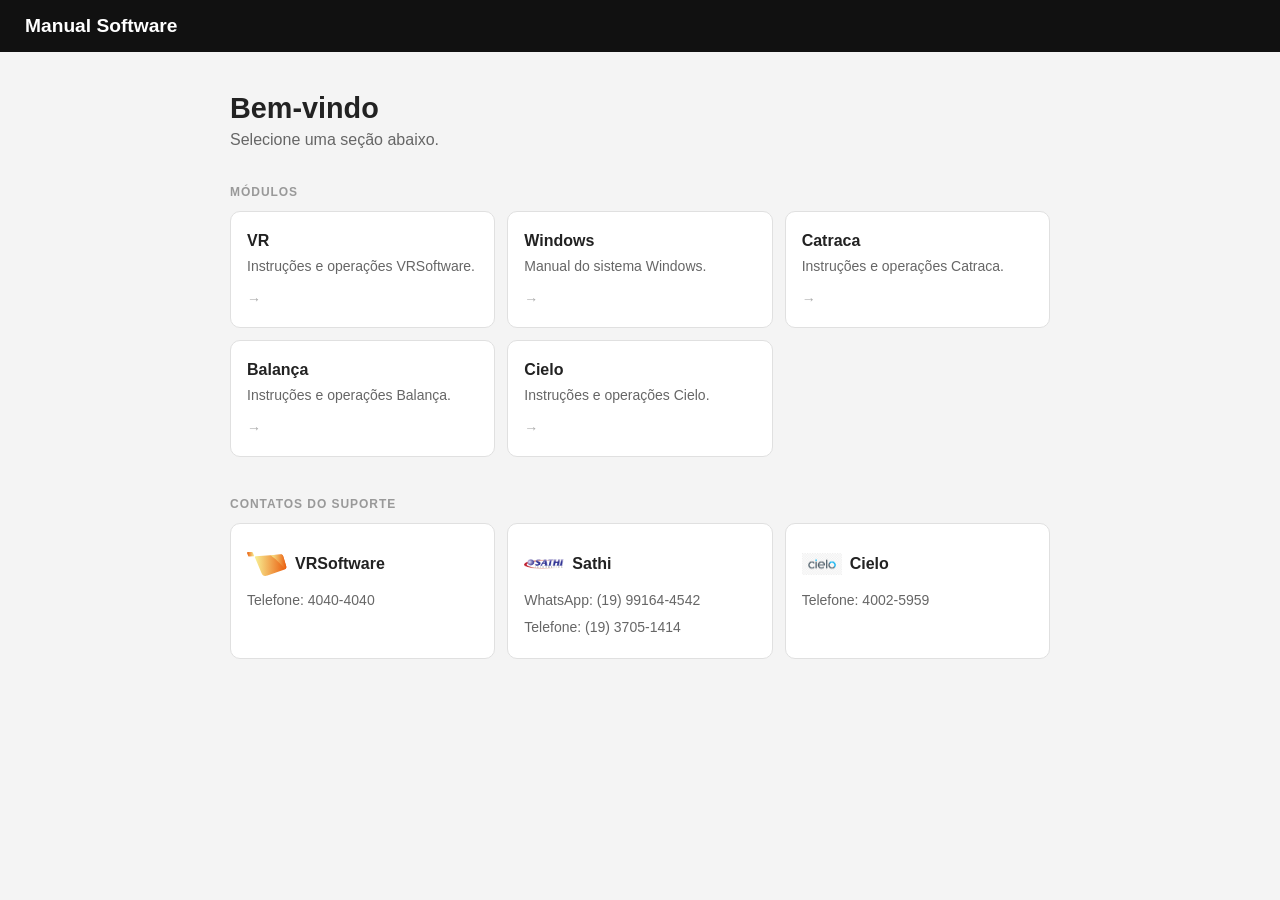
<file: index.html>
<!DOCTYPE html>
<html lang="pt-br">
	<head>
		<meta charset="UTF-8">
		<meta name="viewport" content="width=device-width, initial-scale=1.0">
		<title>Manual Padaria</title>
		<link rel="stylesheet" href="css/index.css">
	</head>
	<body>
		<header class="navbar">
			<div class="logo">Manual Software</div>
		</header>
		<main class="content">
			<h1>Bem-vindo</h1>
			<p class="subtitle">Selecione uma seção abaixo.</p>

			<section class="modules">
				<h2>Módulos</h2>
				<div class="cards">
					<a href="./software/vr/vr.html" class="card">
						<span class="card-title">VR</span>
						<p class="card-desc">Instruções e operações VRSoftware.</p>
						<span class="card-arrow">→</span>
					</a>
					<a href="./software/win/win.html" class="card">
						<span class="card-title">Windows</span>
						<p class="card-desc">Manual do sistema Windows.</p>
						<span class="card-arrow">→</span>
					</a>
					<a href="./software/catraca/catraca.html" class="card">
						<span class="card-title">Catraca</span>
						<p class="card-desc">Instruções e operações Catraca.</p>
						<span class="card-arrow">→</span>
					</a>
					<a href="./software/balanca/balanca.html" class="card">
						<span class="card-title">Balança</span>
						<p class="card-desc">Instruções e operações Balança.</p>
						<span class="card-arrow">→</span>
					</a>
					<a href="./software/cielo/cielo.html" class="card">
						<span class="card-title">Cielo</span>
						<p class="card-desc">Instruções e operações Cielo.</p>
						<span class="card-arrow">→</span>
					</a>
				</div>
			</section>
			<section class="modules">
				<h2>Contatos do suporte</h2>
				<div class="cards">
					<div class="card">
						<div class="card-title">
							<img class="card-icon" src="assets/img/logos/logo-vr.svg" alt="VRSoftware logo">
							<span>VRSoftware</span>
						</div>
						<div class="card-desc">Telefone: 4040-4040</div>
					</div>
					<div class="card">
						<div class="card-title">
							<img class="card-icon" src="assets/img/logos/logo-sathi.png" alt="Sathi logo">
							<span>Sathi</span>
						</div>
						<div class="card-desc">WhatsApp: (19) 99164-4542</div>
						<div class="card-desc">Telefone: (19) 3705-1414</div>
					</div>
					<div class="card">
						<div class="card-title">
							<img class="card-icon" src="assets/img/logos/logo-cielo.png" alt="Cielo logo">
							<span>Cielo</span>
						</div>
						<div class="card-desc">Telefone: 4002-5959</div>
					</div>
				</div>
			</section>
		</main>

		<script src="js/recent.js"></script>
	</body>
</html>
</file>
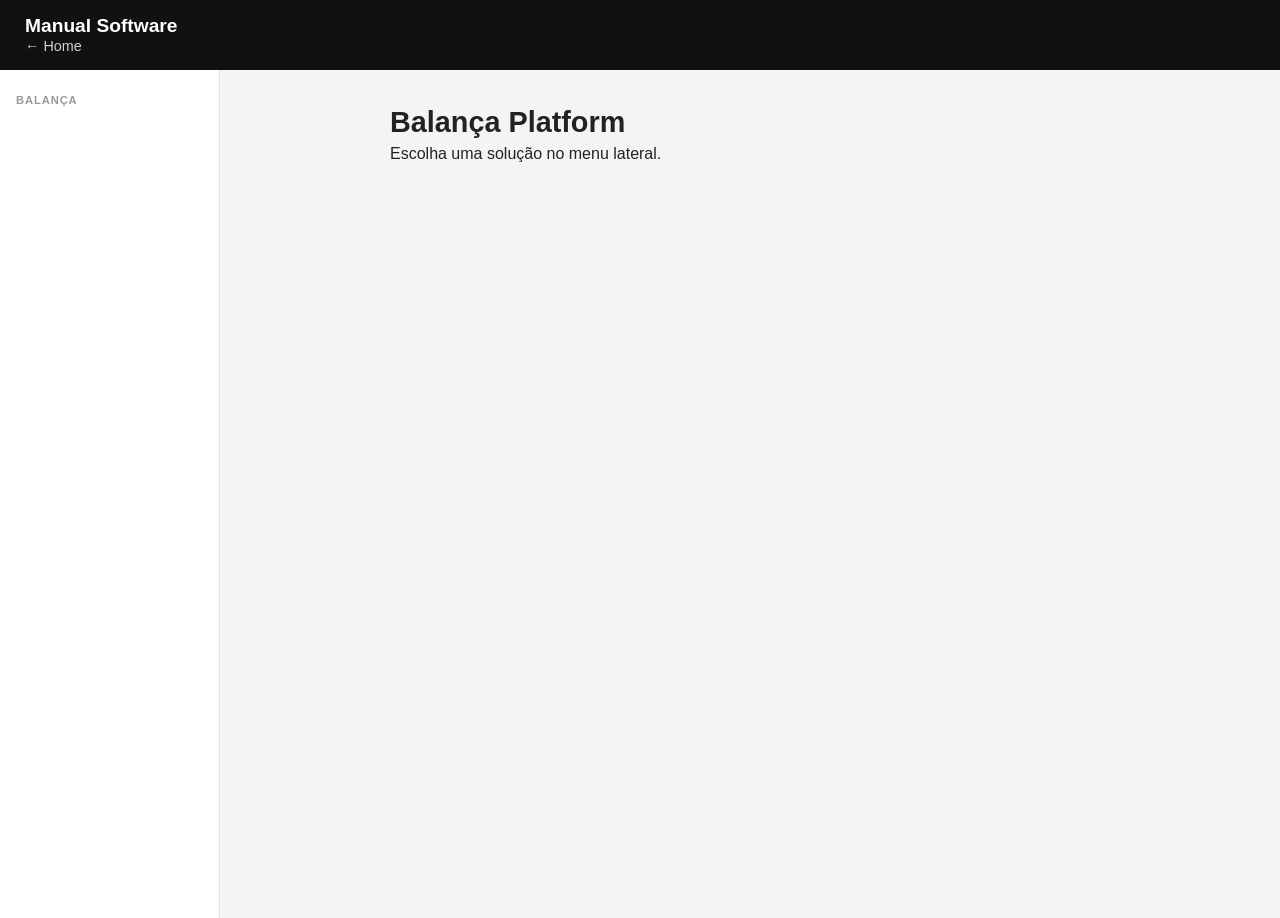
<file: software/balanca/balanca.html>
<!DOCTYPE html>
<html lang="pt-BR">
	<head>
		<meta charset="UTF-8">
		<meta name="viewport" content="width=device-width, initial-scale=1.0">
		<title>Balança — Manual Padaria</title>
		<link rel="stylesheet" href="../../css/index.css">
		<link rel="stylesheet" href="../../css/tree.css">
	</head>
	<body>
		<header class="navbar">
			<div class="logo">Manual Software</div>
			<nav>
				<a href="../../index.html">← Home</a>
			</nav>
		</header>
		<div class="layout">
			<aside class="sidebar">
				<p class="sidebar-label">Balança</p>
			</aside>
			<main class="content">
				<h1>Balança Platform</h1>
				<p>Escolha uma solução no menu lateral.</p>
			</main>
		</div>
	</body>
</html>
</file>
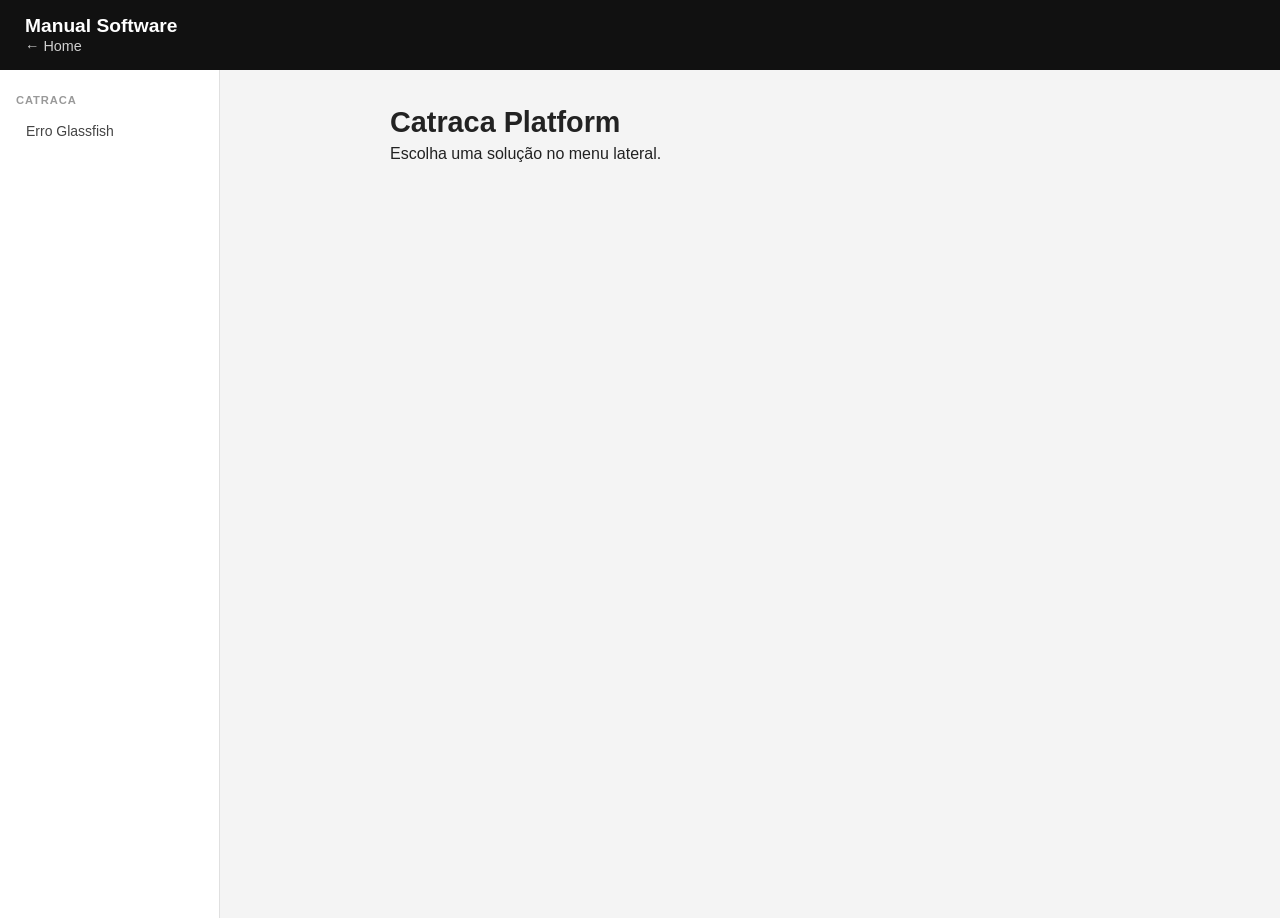
<file: software/catraca/catraca.html>
<!DOCTYPE html>
<html lang="pt-BR">
	<head>
		<meta charset="UTF-8">
		<meta name="viewport" content="width=device-width, initial-scale=1.0">
		<title>Catraca — Manual Padaria</title>
		<link rel="stylesheet" href="../../css/index.css">
		<link rel="stylesheet" href="../../css/tree.css">
	</head>
	<body>
		<header class="navbar">
			<div class="logo">Manual Software</div>
			<nav>
				<a href="../../index.html">← Home</a>
			</nav>
		</header>
		<div class="layout">
			<aside class="sidebar">
				<p class="sidebar-label">Catraca</p>
				<ul>
					<li><a href="solutions/glassfish_celular.html">Erro Glassfish</a></li>
				</ul>
			</aside>
			<main class="content">
				<h1>Catraca Platform</h1>
				<p>Escolha uma solução no menu lateral.</p>
			</main>
		</div>
	</body>
</html>
</file>
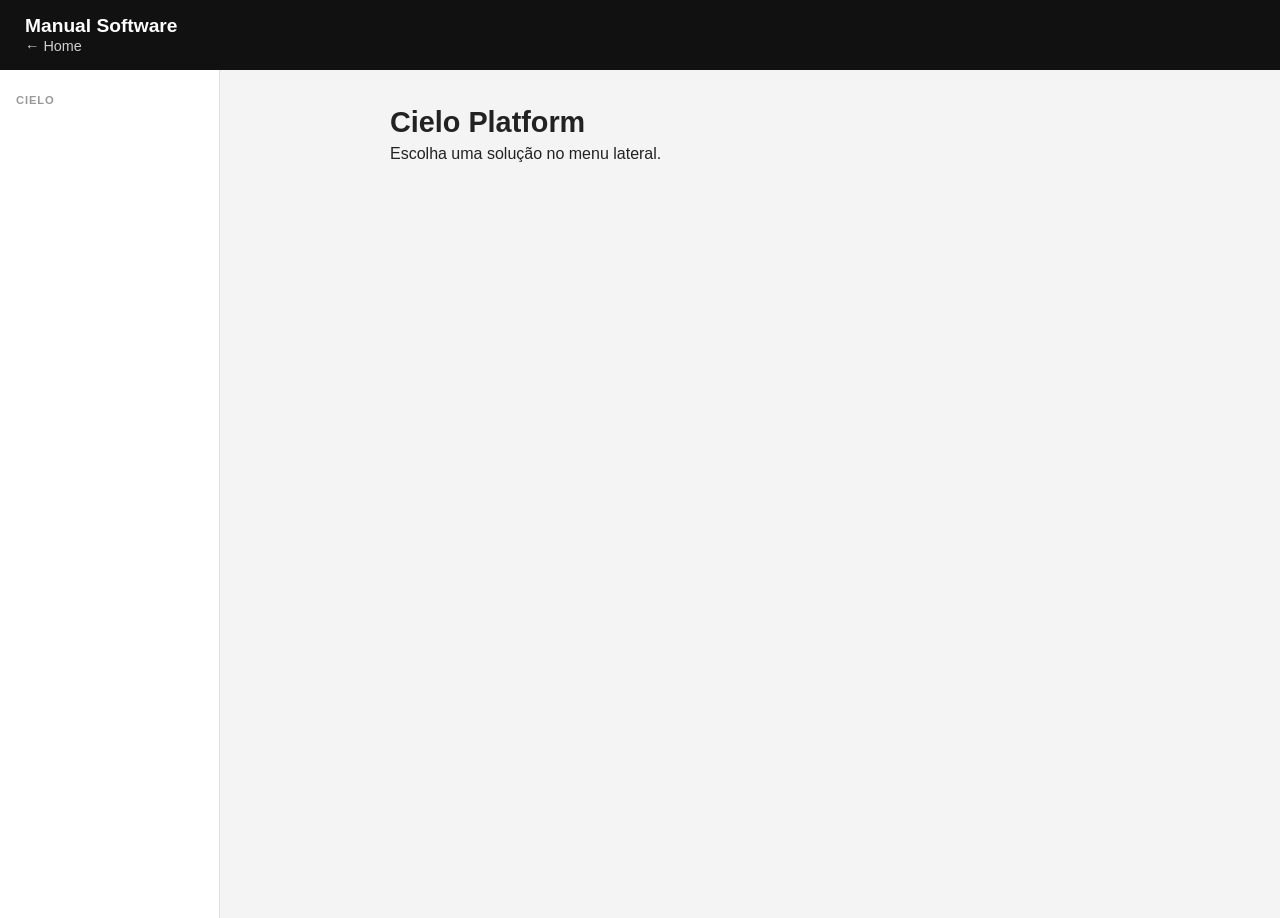
<file: software/cielo/cielo.html>
<!DOCTYPE html>
<html lang="pt-BR">
	<head>
		<meta charset="UTF-8">
		<meta name="viewport" content="width=device-width, initial-scale=1.0">
		<title>Cielo — Manual Padaria</title>
		<link rel="stylesheet" href="../../css/index.css">
		<link rel="stylesheet" href="../../css/tree.css">
	</head>
	<body>
		<header class="navbar">
			<div class="logo">Manual Software</div>
			<nav>
				<a href="../../index.html">← Home</a>
			</nav>
		</header>
		<div class="layout">
			<aside class="sidebar">
				<p class="sidebar-label">Cielo</p>
			</aside>
			<main class="content">
				<h1>Cielo Platform</h1>
				<p>Escolha uma solução no menu lateral.</p>
			</main>
		</div>
	</body>
</html>
</file>
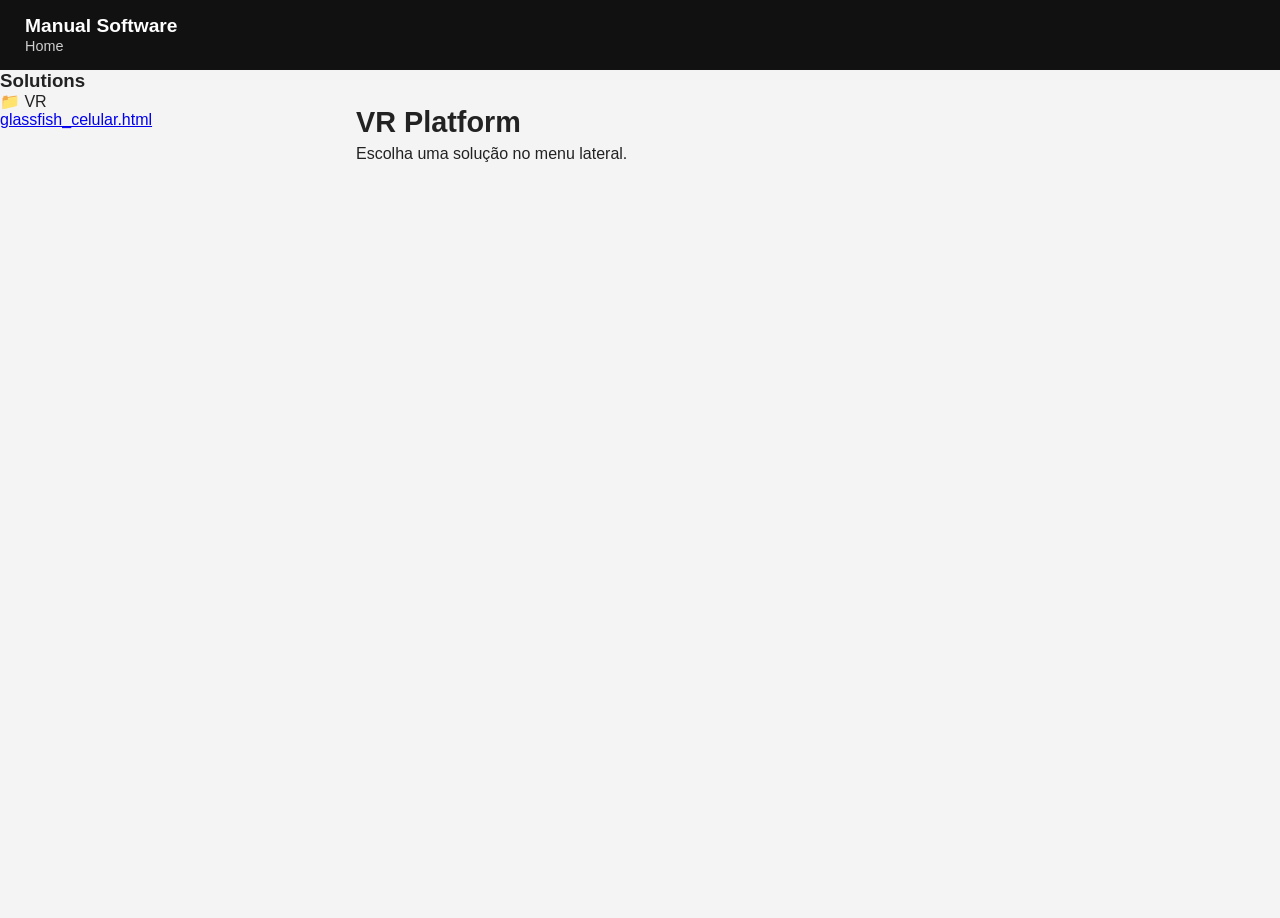
<file: software/vr/vr.html>
<!DOCTYPE html>
<html lang="pt-BR">
	<head>
		<meta charset="UTF-8">
		<meta name="viewport" content="width=device-width, initial-scale=1.0">
		<title>VR Solutions</title>
		<link rel="stylesheet" href="../../css/index.css">
		<link rel="stylesheet" href="../../css/tree.css">
	</head>
	<body>
		<header class="navbar">
			<div class="logo">Manual Software</div>
			<nav>
				<a href="../../index.html">Home</a>
			</nav>
		</header>
		<div class="layout">
			<aside class="tree">
				<h3>Solutions</h3>
				<ul>
					<li>
						<span>📁 VR</span>
						<ul>
							<li>
								<a href="solutions/glassfish_celular.html">
									glassfish_celular.html
								</a>
							</li>
						</ul>
					</li>
				</ul>
			</aside>
			<!-- CONTEÚDO -->
			<main class="content">
				<h1>VR Platform</h1>
				<p>
					Escolha uma solução no menu lateral.
				</p>
			</main>
		</div>
	</body>
</html>
</file>
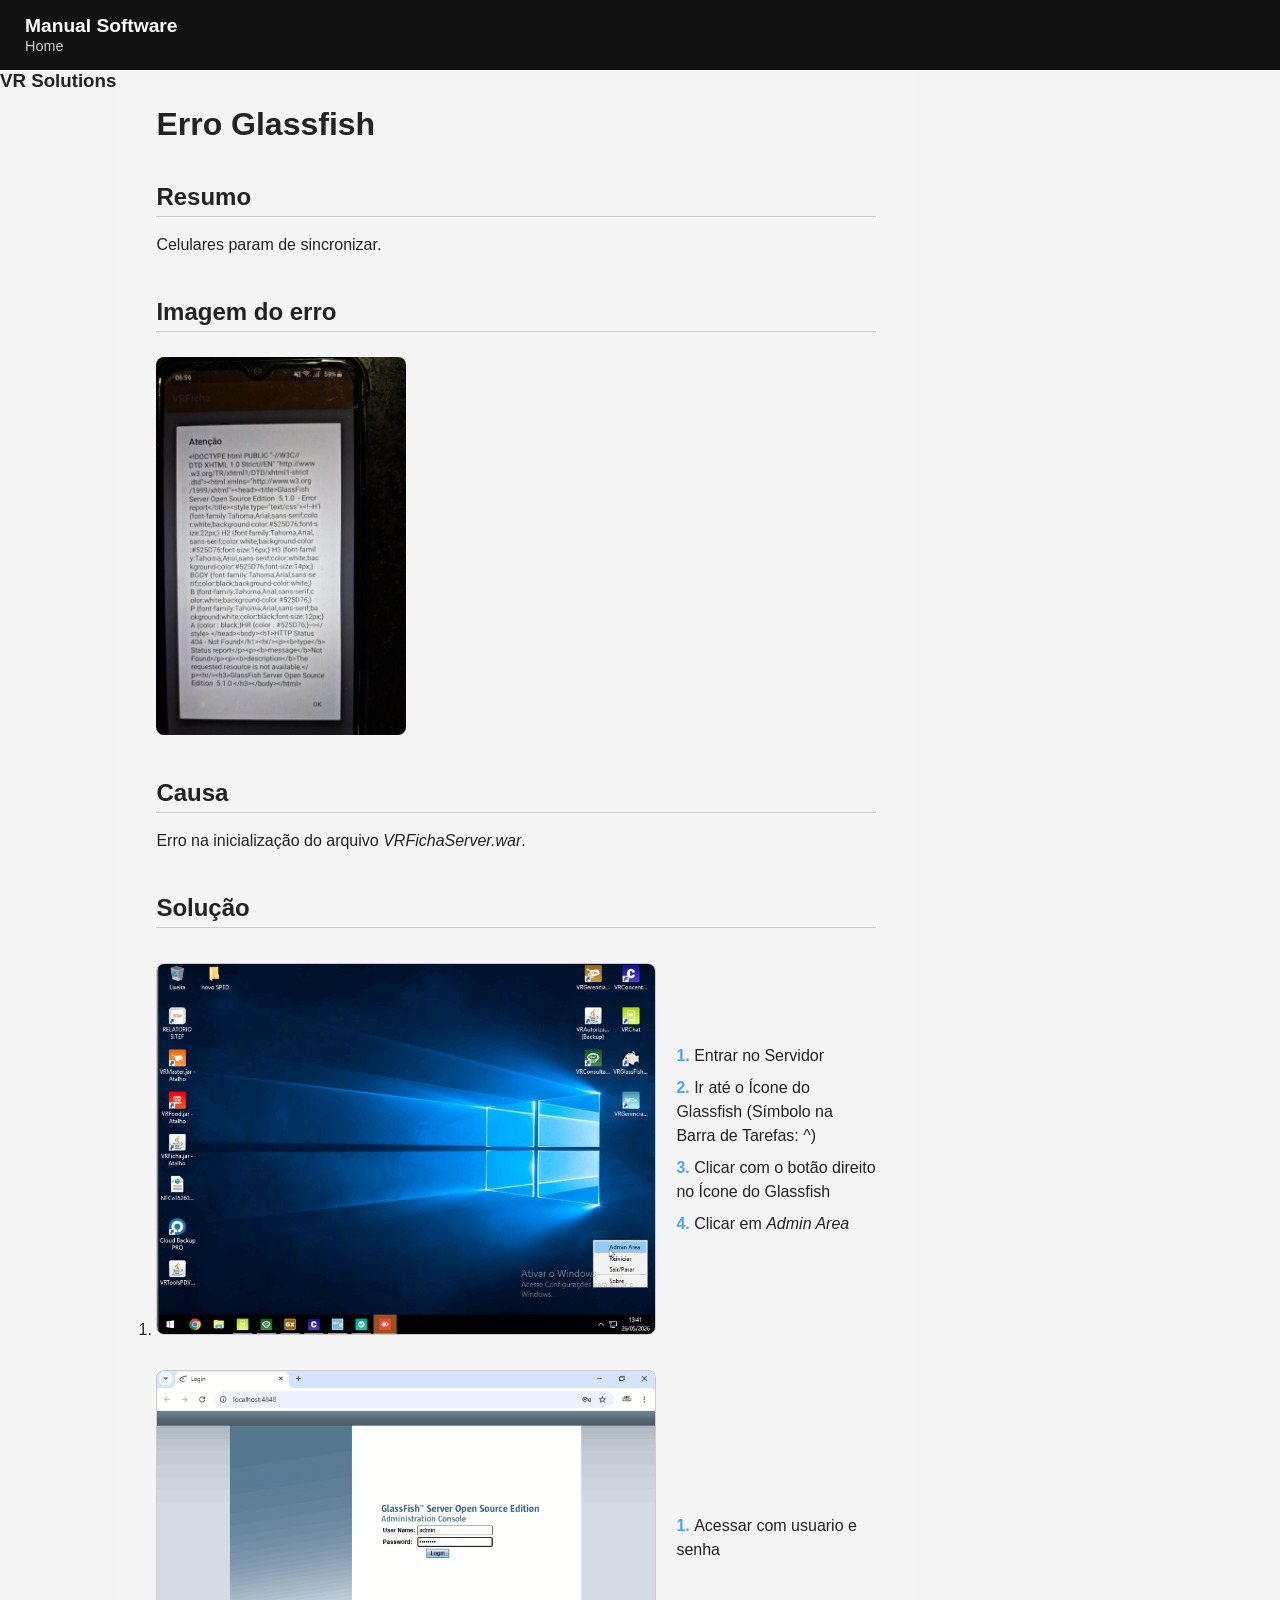
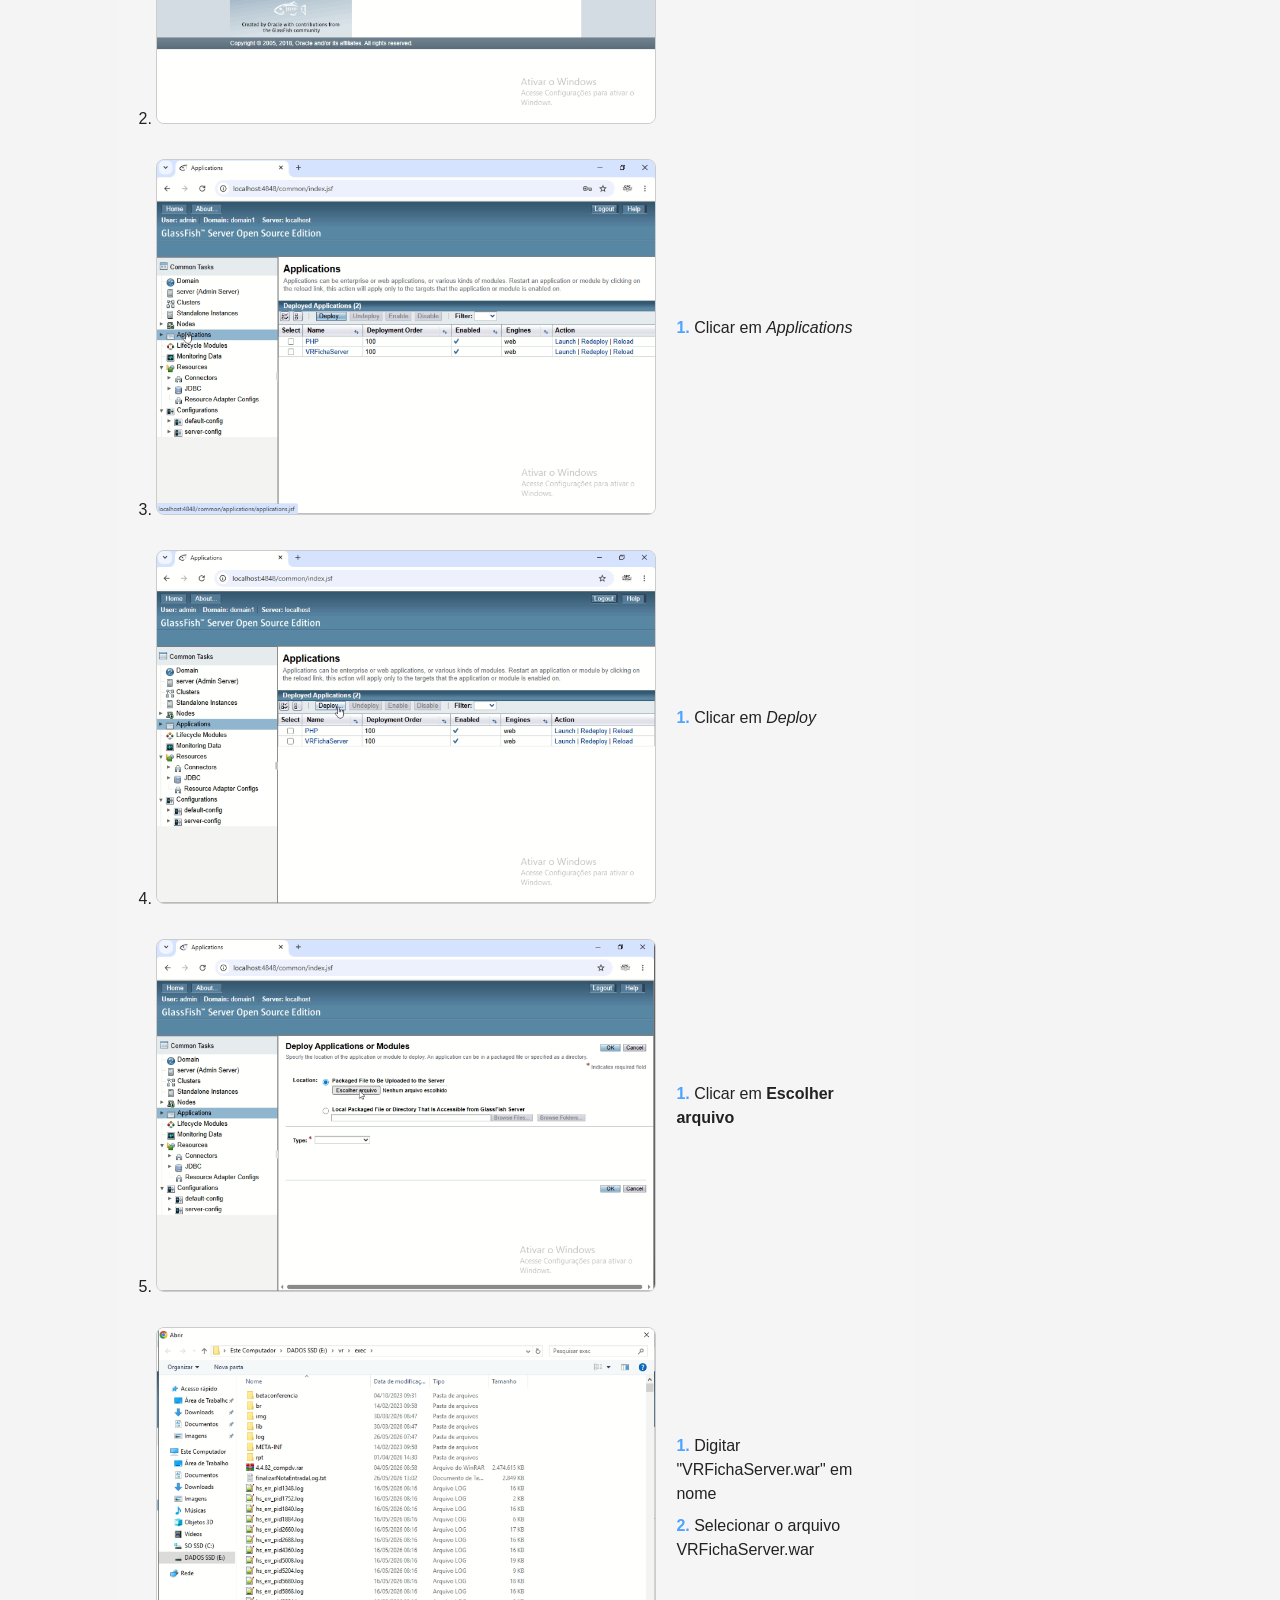
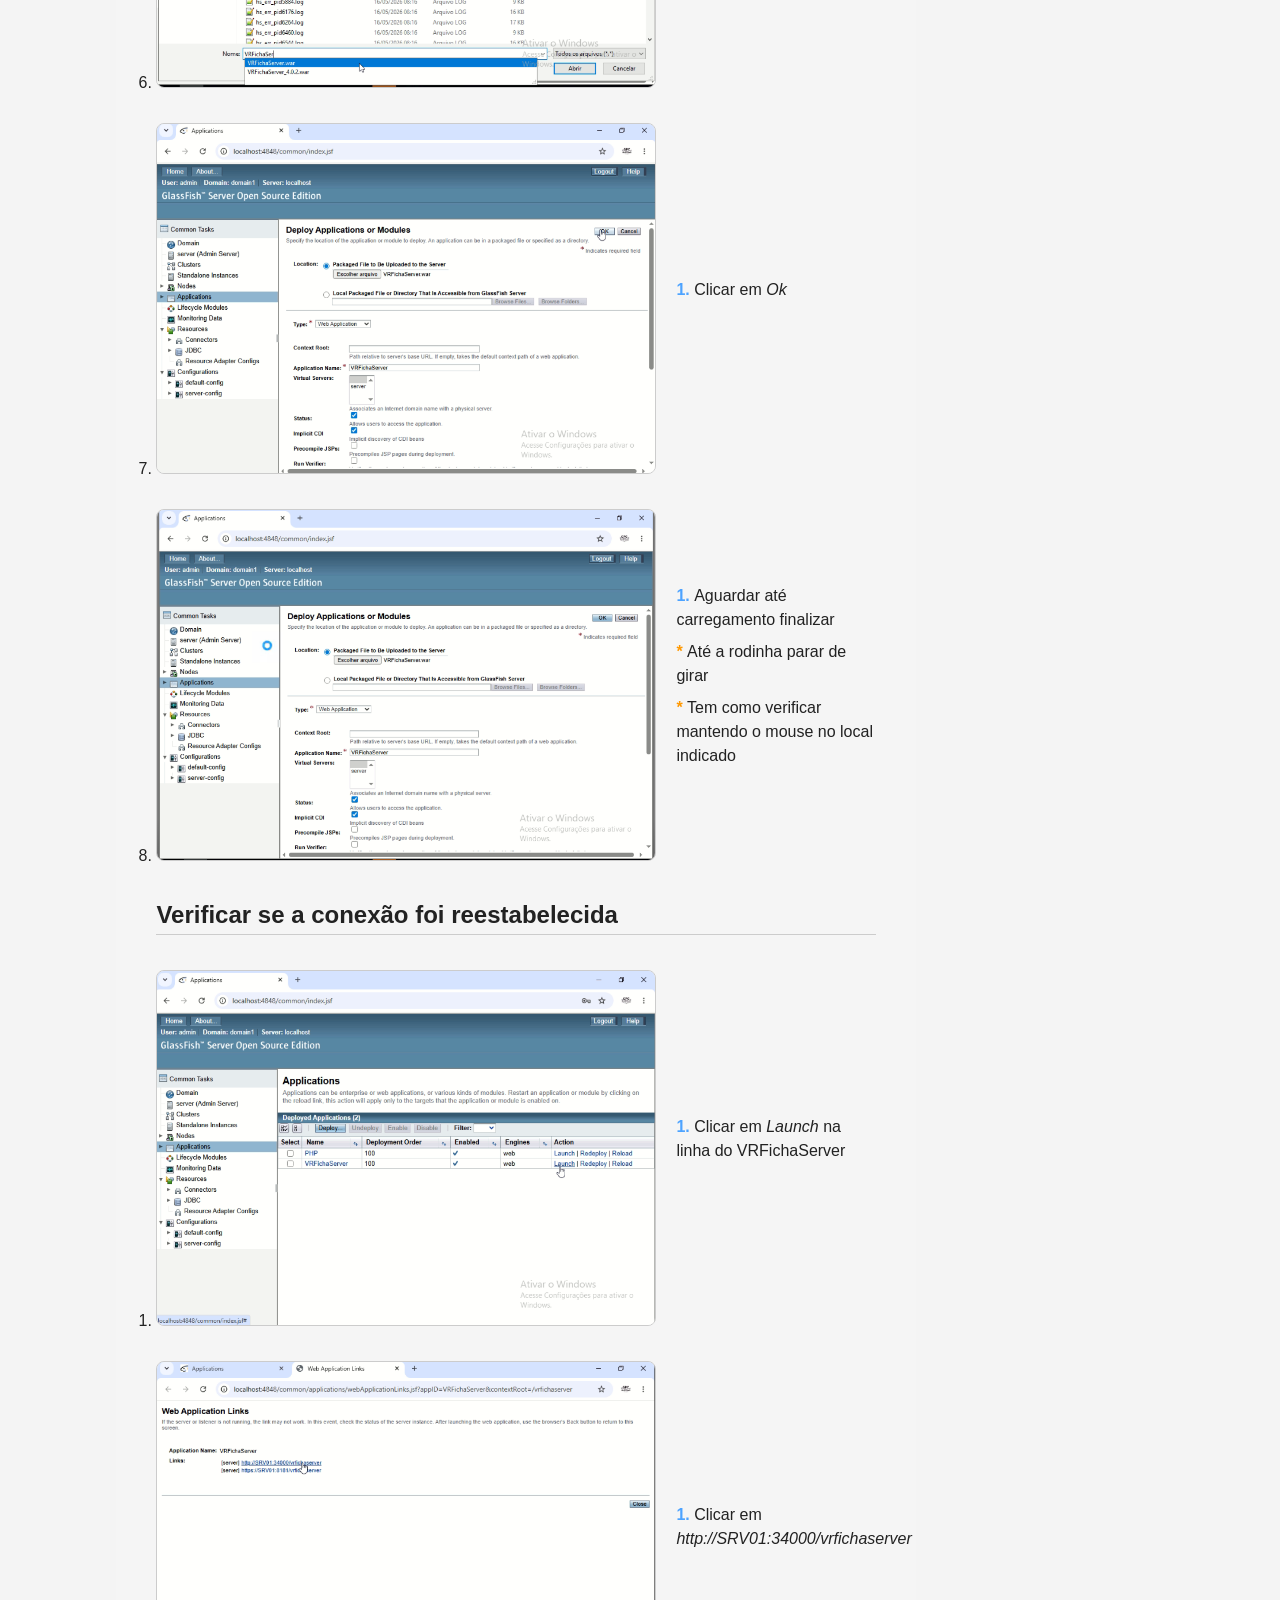
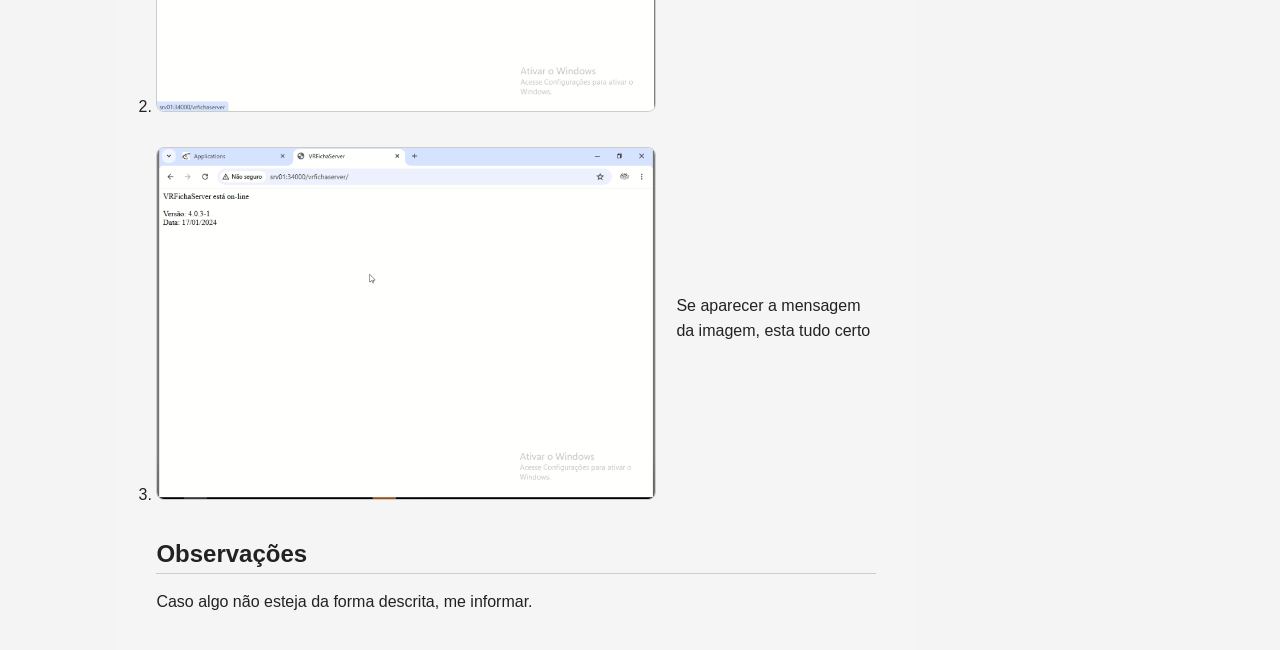
<file: software/vr/solutions/glassfish_celular.html>
<!DOCTYPE html>
<html lang="pt-BR">
	<head>
		<meta charset="UTF-8">
		<meta name="viewport" content="width=device-width, initial-scale=1.0">
		<title>Erro Glassfish</title>
		<link rel="stylesheet" href="../../../css/index.css">
		<link rel="stylesheet" href="../../../css/docs.css">
		<link rel="stylesheet" href="../../../css/tree.css">
	</head>
	<body>
		<header class="navbar">
			<div class="logo">Manual Software</div>
			<nav>
				<a href="../../../index.html">Home</a>
			</nav>
		</header>
		<div class="layout">
			<aside class="tree">
				<h3>VR Solutions</h3>
			</aside>
			<main class="doc">
				<h1>Erro Glassfish</h1>
				<section class="summary">
					<h2>Resumo</h2>
					<p>
						Celulares param de sincronizar.
					</p>
				</section>
				<section>
					<h2>Imagem do erro</h2>
					<img src="../../../assets/img/vr/solutions/glassfish_erro/erro1.jpg"
					     alt="Erro Glassfish"
					>
				</section>
				<section>
					<h2>Causa</h2>
					<p>
						Erro na inicialização do arquivo <i>VRFichaServer.war</i>.
					</p>
				</section>
				<section>
					<h2>Solução</h2>
					<ol class="steps">
						<li>
							<div class="step">
								<img src="../../../assets/img/vr/solutions/glassfish_erro/s1.png" alt="Passo 1">
								<ol>
									<li>Entrar no Servidor</li>
									<li>Ir até o Ícone do Glassfish (Símbolo na Barra de Tarefas: ^)</li>
									<li>Clicar com o botão direito no Ícone do Glassfish</li>
									<li>Clicar em <i>Admin Area</i></li>
								</ol>
							</div>
						</li>
						<li>
							<div class="step">
								<img src="../../../assets/img/vr/solutions/glassfish_erro/s2.png" alt="Passo 1">
								<ol>
									<li>Acessar com usuario e senha</li>
								</ol>
							</div>
						</li>
						<li>
							<div class="step">
								<img src="../../../assets/img/vr/solutions/glassfish_erro/s3.png" alt="Passo 1">
								<ol>
									<li>Clicar em <i>Applications</i></li>
								</ol>
							</div>
						</li>
						<li>
							<div class="step">
								<img src="../../../assets/img/vr/solutions/glassfish_erro/s4.png" alt="Passo 1">
								<ol>
									<li>Clicar em <i>Deploy</i></li>
								</ol>
							</div>
						</li>
						<li>
							<div class="step">
								<img src="../../../assets/img/vr/solutions/glassfish_erro/s5.png" alt="Passo 1">
								<ol>
									<li>Clicar em <b>Escolher arquivo</b></li>
								</ol>
							</div>
						</li>
						<li>
							<div class="step">
								<img src="../../../assets/img/vr/solutions/glassfish_erro/s6.png" alt="Passo 1">
								<ol>
									<li>Digitar "VRFichaServer.war" em nome</li>
									<li>Selecionar o arquivo VRFichaServer.war</li>
								</ol>
							</div>
						</li>
						<li>
							<div class="step">
								<img src="../../../assets/img/vr/solutions/glassfish_erro/s7.png" alt="Passo 1">
								<ol>
									<li>Clicar em <i>Ok</i></li>
								</ol>
							</div>
						</li>
						<li>
							<div class="step">
								<img src="../../../assets/img/vr/solutions/glassfish_erro/s8.png" alt="Passo 1">
								<ol>
									<li>Aguardar até carregamento finalizar</li>
									<li class="note">
										Até a rodinha parar de girar
									</li>
									<li class="note">
										Tem como verificar mantendo o mouse no local indicado
									</li>
								</ol>
							</div>
						</li>
					</ol>
					<h2>
						Verificar se a conexão foi reestabelecida
					</h2>
					<ol>
						<li>
							<div class="step">
								<img src="../../../assets/img/vr/solutions/glassfish_erro/s9.png" alt="Passo 1">
								<ol>
									<li>Clicar em <i>Launch</i>
										na linha do VRFichaServer</li>
								</ol>
							</div>
						</li>
						<li>
							<div class="step">
								<img src="../../../assets/img/vr/solutions/glassfish_erro/s10.png" alt="Passo 1">
								<ol>
									<li>Clicar em <i>http://SRV01:34000/vrfichaserver</i></li>
								</ol>
							</div>
						</li>
						<li>
							<div class="step">
								<img src="../../../assets/img/vr/solutions/glassfish_erro/s11.png" alt="Passo 1">
								<span>Se aparecer a mensagem da imagem, esta tudo certo</span>
							</div>
						</li>
					</ol>
				</section>
				<section>
					<h2>Observações</h2>
					<p>
						Caso algo não esteja da forma descrita, me informar.
					</p>
				</section>
			</main>
		</div>
	</body>
</html>
</file>
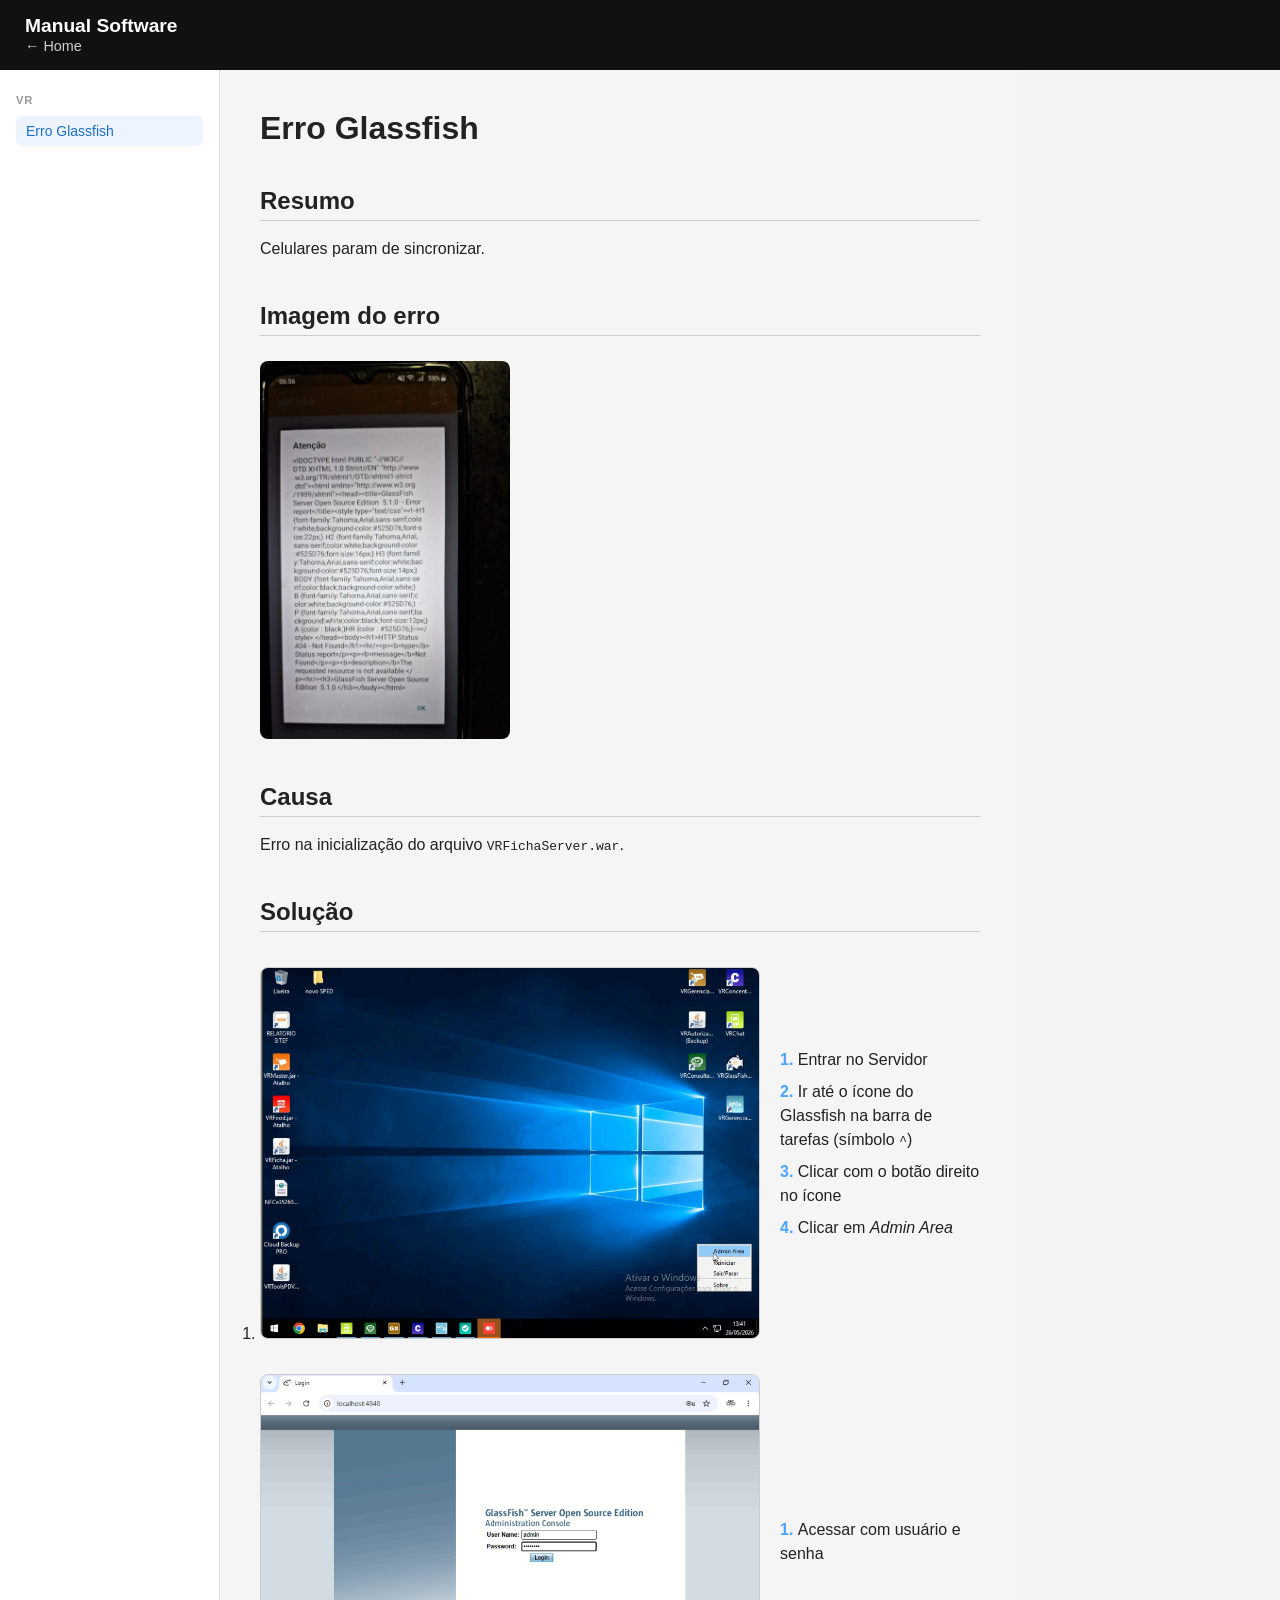
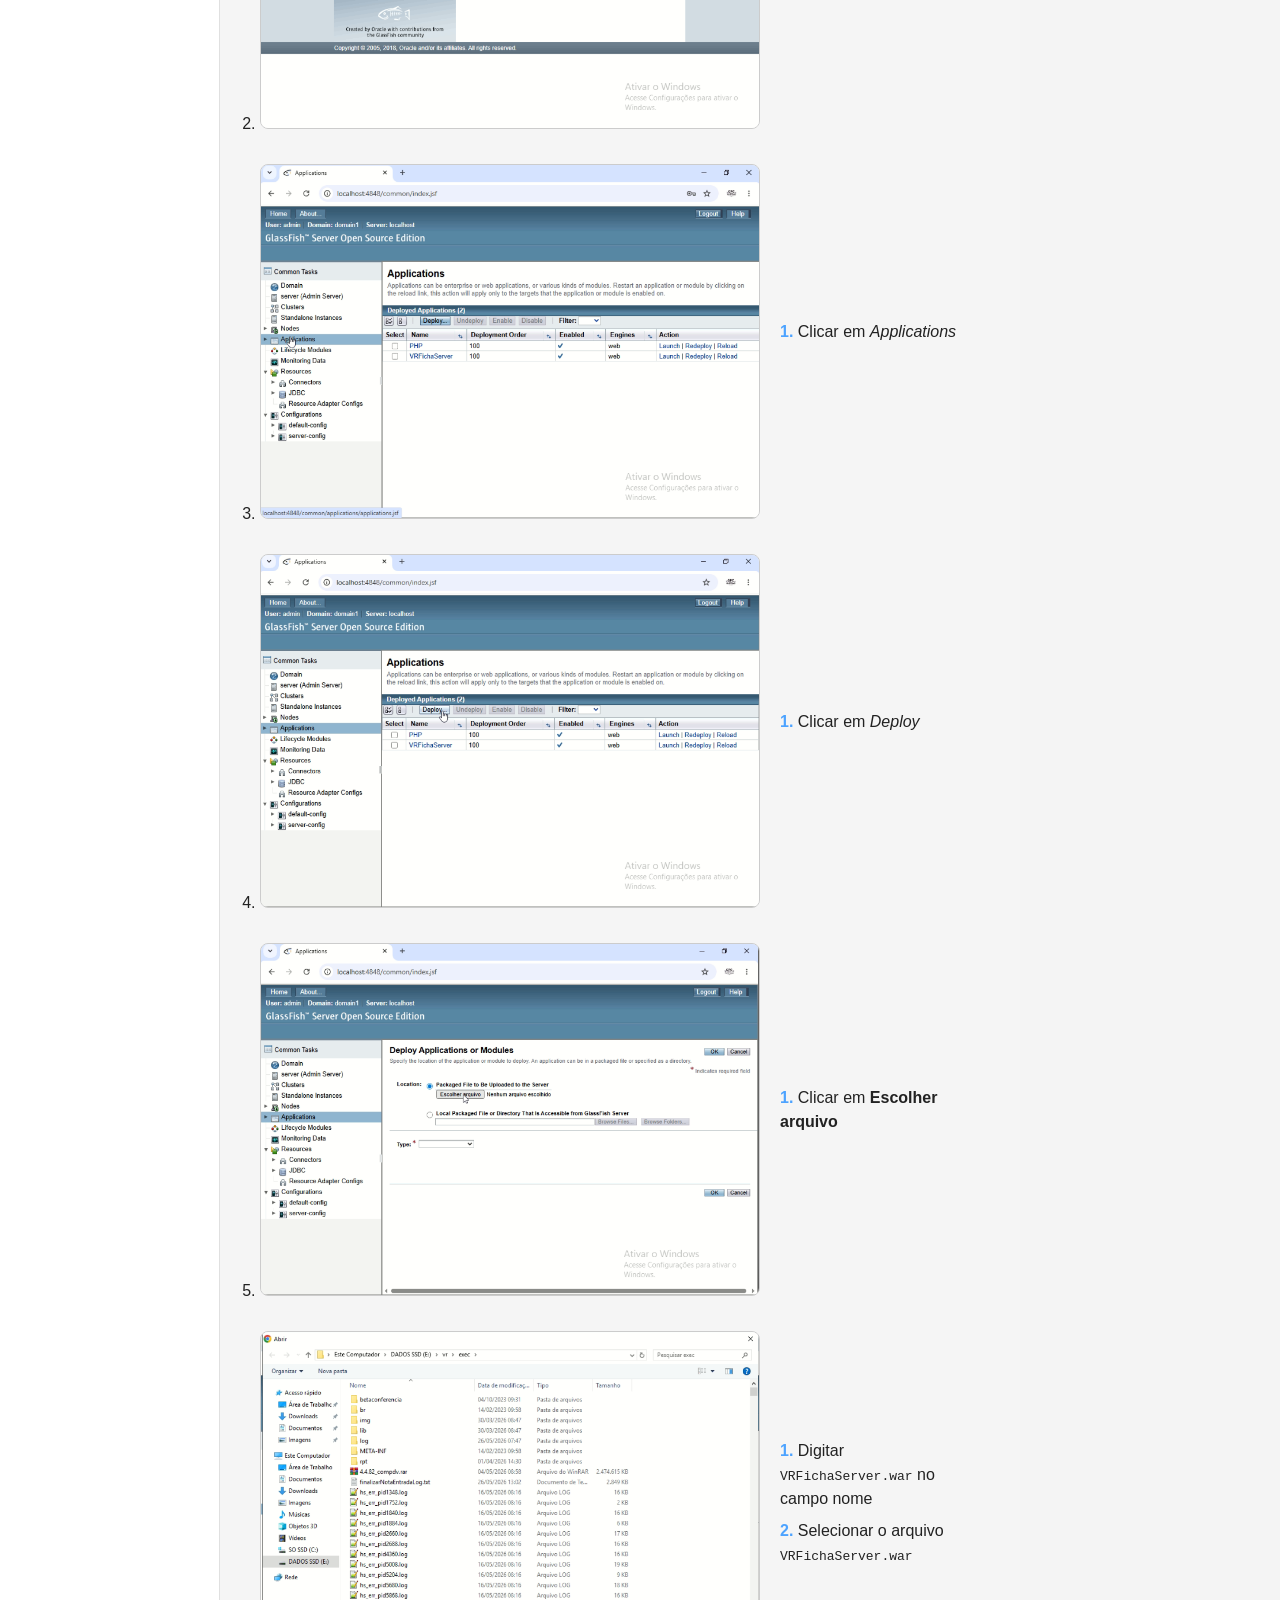
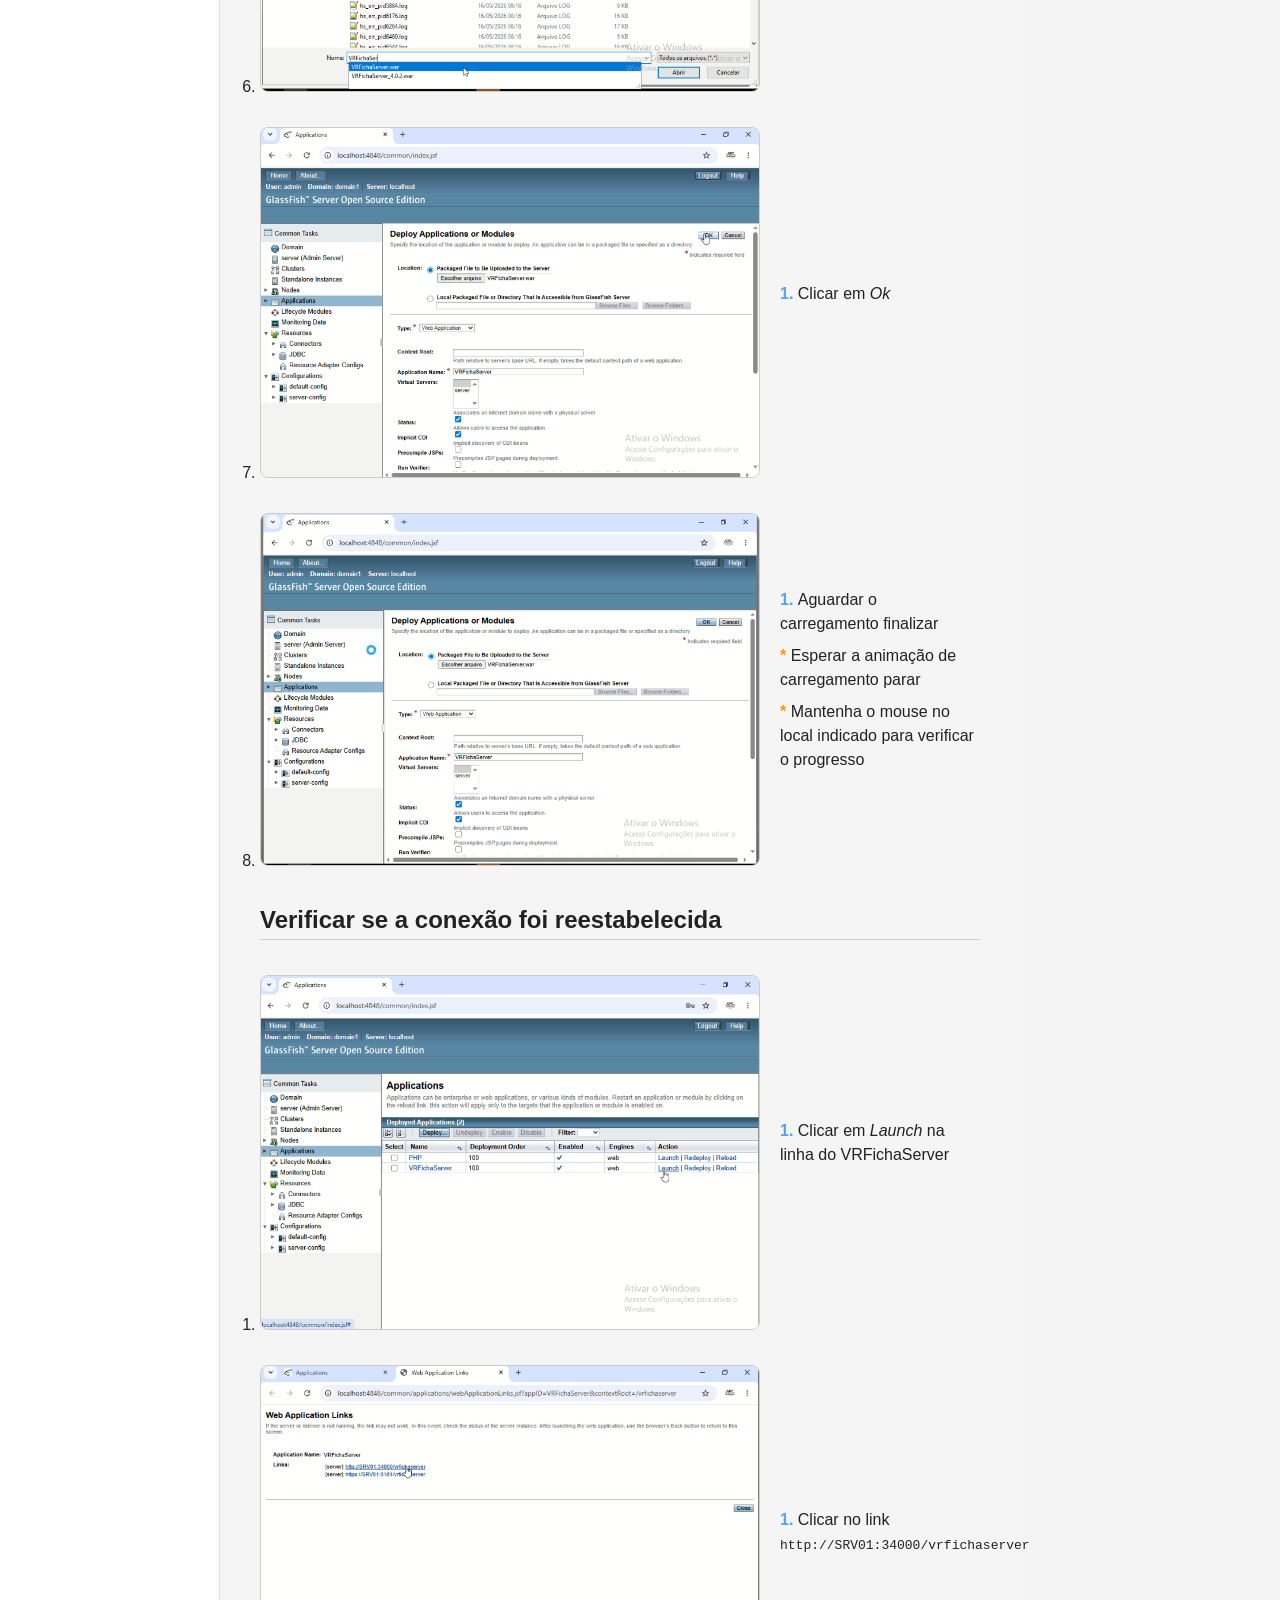
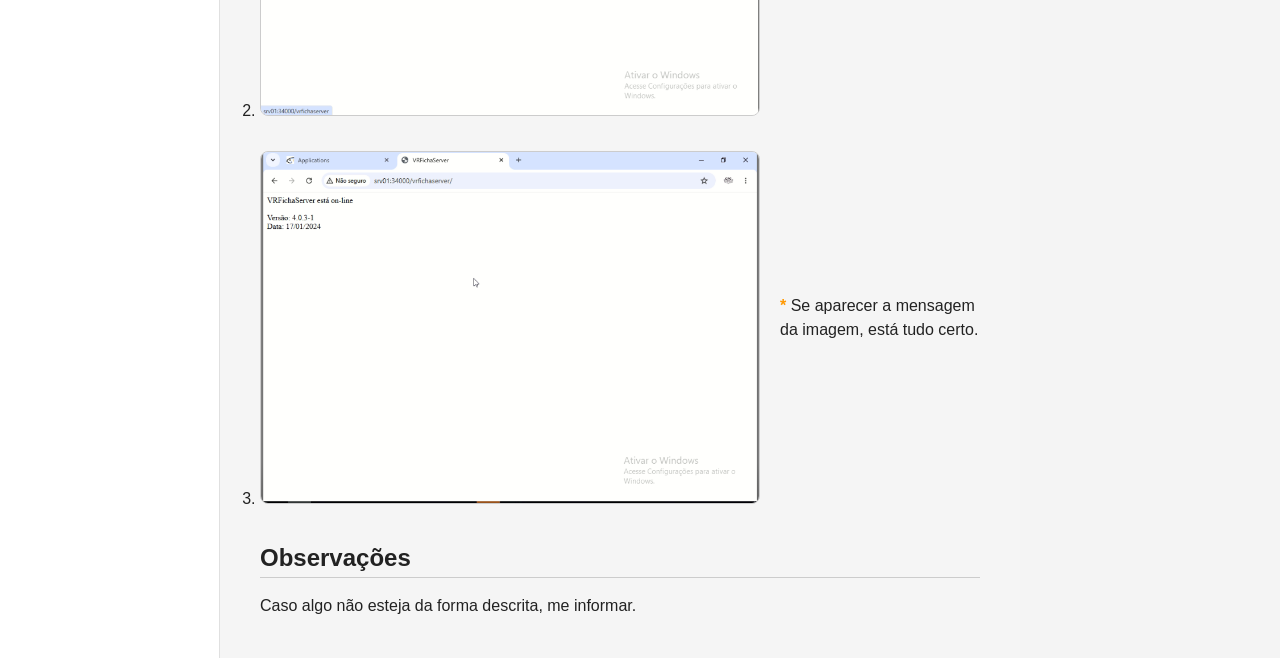
<file: software/vr/solutions/vr_movidesk.html>
<!DOCTYPE html>
<html lang="pt-BR">
	<head>
		<meta charset="UTF-8">
		<meta name="viewport" content="width=device-width, initial-scale=1.0">
		<title>Erro Glassfish — VR</title>
		<link rel="stylesheet" href="../../../css/index.css">
		<link rel="stylesheet" href="../../../css/tree.css">
		<link rel="stylesheet" href="../../../css/docs.css">
	</head>
	<body>
		<header class="navbar">
			<div class="logo">Manual Software</div>
			<nav>
				<a href="../../../index.html">← Home</a>
			</nav>
		</header>
		<div class="layout">
			<aside class="sidebar">
				<p class="sidebar-label">VR</p>
				<ul>
					<li class="active"><a href="glassfish_celular.html">Erro Glassfish</a></li>
				</ul>
			</aside>
			<main class="doc">
				<h1>Erro Glassfish</h1>

				<section class="summary">
					<h2>Resumo</h2>
					<p>Celulares param de sincronizar.</p>
				</section>

				<section>
					<h2>Imagem do erro</h2>
					<img src="../../../assets/img/vr/solutions/glassfish_erro/erro1.jpg" alt="Erro Glassfish">
				</section>

				<section>
					<h2>Causa</h2>
					<p>Erro na inicialização do arquivo <code>VRFichaServer.war</code>.</p>
				</section>

				<section>
					<h2>Solução</h2>
					<ol class="steps">
						<li>
							<div class="step">
								<img src="../../../assets/img/vr/solutions/glassfish_erro/s1.png" alt="Passo 1">
								<ol>
									<li>Entrar no Servidor</li>
									<li>Ir até o ícone do Glassfish na barra de tarefas (símbolo <code>^</code>)</li>
									<li>Clicar com o botão direito no ícone</li>
									<li>Clicar em <em>Admin Area</em></li>
								</ol>
							</div>
						</li>
						<li>
							<div class="step">
								<img src="../../../assets/img/vr/solutions/glassfish_erro/s2.png" alt="Passo 2">
								<ol>
									<li>Acessar com usuário e senha</li>
								</ol>
							</div>
						</li>
						<li>
							<div class="step">
								<img src="../../../assets/img/vr/solutions/glassfish_erro/s3.png" alt="Passo 3">
								<ol>
									<li>Clicar em <em>Applications</em></li>
								</ol>
							</div>
						</li>
						<li>
							<div class="step">
								<img src="../../../assets/img/vr/solutions/glassfish_erro/s4.png" alt="Passo 4">
								<ol>
									<li>Clicar em <em>Deploy</em></li>
								</ol>
							</div>
						</li>
						<li>
							<div class="step">
								<img src="../../../assets/img/vr/solutions/glassfish_erro/s5.png" alt="Passo 5">
								<ol>
									<li>Clicar em <strong>Escolher arquivo</strong></li>
								</ol>
							</div>
						</li>
						<li>
							<div class="step">
								<img src="../../../assets/img/vr/solutions/glassfish_erro/s6.png" alt="Passo 6">
								<ol>
									<li>Digitar <code>VRFichaServer.war</code>
										no campo nome</li>
									<li>Selecionar o arquivo <code>VRFichaServer.war</code></li>
								</ol>
							</div>
						</li>
						<li>
							<div class="step">
								<img src="../../../assets/img/vr/solutions/glassfish_erro/s7.png" alt="Passo 7">
								<ol>
									<li>Clicar em <em>Ok</em></li>
								</ol>
							</div>
						</li>
						<li>
							<div class="step">
								<img src="../../../assets/img/vr/solutions/glassfish_erro/s8.png" alt="Passo 8">
								<ol>
									<li>Aguardar o carregamento finalizar</li>
									<li class="note">Esperar a animação de carregamento parar</li>
									<li class="note">Mantenha o mouse no local indicado para verificar o progresso</li>
								</ol>
							</div>
						</li>
					</ol>

					<h2>Verificar se a conexão foi reestabelecida</h2>
					<ol class="steps">
						<li>
							<div class="step">
								<img src="../../../assets/img/vr/solutions/glassfish_erro/s9.png" alt="Passo 9">
								<ol>
									<li>Clicar em <em>Launch</em>
										na linha do VRFichaServer</li>
								</ol>
							</div>
						</li>
						<li>
							<div class="step">
								<img src="../../../assets/img/vr/solutions/glassfish_erro/s10.png" alt="Passo 10">
								<ol>
									<li>Clicar no link <code>http://SRV01:34000/vrfichaserver</code></li>
								</ol>
							</div>
						</li>
						<li>
							<div class="step">
								<img src="../../../assets/img/vr/solutions/glassfish_erro/s11.png" alt="Passo 11">
								<ol>
									<li class="note">Se aparecer a mensagem da imagem, está tudo certo.</li>
								</ol>
							</div>
						</li>
					</ol>
				</section>
				<section>
					<h2>Observações</h2>
					<p>Caso algo não esteja da forma descrita, me informar.</p>
				</section>
			</main>
		</div>
	</body>
</html>
</file>
<file: css/index.css>
* {
  margin: 0;
  padding: 0;
  box-sizing: border-box;
}

body {
  font-family: Arial, sans-serif;
  background: #f4f4f4;
  color: #222;
}

.navbar {
  background: #111;
  color: white;
  padding: 15px 25px;
}

.logo {
  font-size: 1.2rem;
  font-weight: bold;
}

.content {
  padding: 40px;
  max-width: 900px;
  margin: 0 auto;
}

.content h1 {
  font-size: 1.8rem;
  margin-bottom: 6px;
}

.subtitle {
  color: #666;
  margin-bottom: 36px;
}

/* MODULES */

.modules h2,
.recent h2 {
  font-size: 0.75rem;
  font-weight: 600;
  text-transform: uppercase;
  letter-spacing: 0.08em;
  color: #999;
  margin-bottom: 12px;
}

.cards {
  display: grid;
  grid-template-columns: repeat(3, minmax(180px, 1fr));
  gap: 12px;
  margin-bottom: 40px;
}

.card {
  background: #fff;
  border: 1px solid #e0e0e0;
  border-radius: 10px;
  padding: 20px 16px;
  text-decoration: none;
  color: inherit;
  display: flex;
  flex-direction: column;
  gap: 6px;
  transition: border-color 0.15s, box-shadow 0.15s;
}

.card:hover {
  border-color: #aaa;
  box-shadow: 0 2px 8px rgba(0,0,0,0.06);
}

.card-title {
  display: flex;
  align-items: center;
  gap: 8px;
  font-size: 1rem;
  font-weight: 600;
}

.card-icon {
  width: 40px;
  height: 40px;
  object-fit: contain;
}

.card-desc {
  font-size: 0.875rem;
  color: #666;
  line-height: 1.5;
  flex: 1;
}

.card-arrow {
  font-size: 0.875rem;
  color: #aaa;
  margin-top: 8px;
}

/* RECENT */

.recent {
  border-top: 1px solid #e0e0e0;
  padding-top: 24px;
}

#recentList {
  list-style: none;
  display: flex;
  flex-direction: column;
}

#recentList li {
  border-bottom: 1px solid #f0f0f0;
}

#recentList li:last-child {
  border-bottom: none;
}

#recentList a {
  display: block;
  padding: 10px 0;
  font-size: 0.9rem;
  color: #1a6fc4;
  text-decoration: none;
}

#recentList a:hover {
  text-decoration: underline;
}

/* MOBILE */

@media (max-width: 600px) {
  .content {
    padding: 24px 16px;
  }
}
</file>
<file: css/tree.css>
.navbar nav a {
  color: white;
  text-decoration: none;
  font-size: 0.9rem;
  opacity: 0.8;
  transition: opacity 0.15s;
}

.navbar nav a:hover {
  opacity: 1;
}

/* LAYOUT */

.layout {
  display: flex;
  min-height: calc(100vh - 52px);
}

/* SIDEBAR */

.sidebar {
  width: 220px;
  flex-shrink: 0;
  background: #fff;
  border-right: 1px solid #e0e0e0;
  padding: 24px 16px;
}

.sidebar-label {
  font-size: 0.7rem;
  font-weight: 600;
  text-transform: uppercase;
  letter-spacing: 0.08em;
  color: #999;
  margin-bottom: 10px;
}

.sidebar ul {
  list-style: none;
}

.sidebar ul li a {
  display: block;
  padding: 7px 10px;
  font-size: 0.875rem;
  color: #444;
  text-decoration: none;
  border-radius: 6px;
  transition: background 0.15s;
}

.sidebar ul li a:hover {
  background: #f0f0f0;
}

.sidebar ul li.active a {
  background: #eef4ff;
  color: #1a6fc4;
  font-weight: 500;
}

/* CONTENT */

.content,
.doc {
  flex: 1;
  padding: 36px 40px;
  max-width: 800px;
}

/* MOBILE */

@media (max-width: 600px) {
  .layout {
    flex-direction: column;
  }

  .sidebar {
    width: 100%;
    border-right: none;
    border-bottom: 1px solid #e0e0e0;
    padding: 16px;
  }

  .content,
  .doc {
    padding: 24px 16px;
  }
}
</file>
<file: css/docs.css>
.doc {
    flex: 1;
    padding: 40px;
    background: #f5f5f5;
}

.doc h1 {
    margin-bottom: 30px;
}

.doc h2 {
    margin-top: 40px;
    margin-bottom: 15px;

    border-bottom: 1px solid #ccc;
    padding-bottom: 5px;
}

.doc p,
.doc li {
    line-height: 1.6;
}

.doc img {
    max-width: 250px;
    width: 100%;
    border-radius: 8px;
    margin-top: 10px;
}

.doc pre {
    background: #1e1e1e;
    color: #eee;

    padding: 20px;
    border-radius: 8px;

    overflow-x: auto;
}

.step {
    display: flex;
    gap: 20px;
    align-items: center;
    margin: 25px 0;
}

.step img {
    width: 500px;
    max-width: 100%;
    border-radius: 8px;
    border: 1px solid #ccc;
}

.step ol {
    list-style: none;
    padding-left: 0;
    margin: 0;

    counter-reset: step-counter;
}

.step ol li {
    counter-increment: step-counter;

    margin-bottom: 8px;
    line-height: 1.5;
}

/* NUMERAÇÃO NORMAL */
.step ol li:not(.note)::before {
    content: counter(step-counter) ". ";
    font-weight: bold;
    color: #4da3ff;
}

/* NOTAS COM ASTERISCO */
.step ol li.note::before {
    content: "* ";
    font-weight: bold;
    color: #ff9800;
}
</file>
